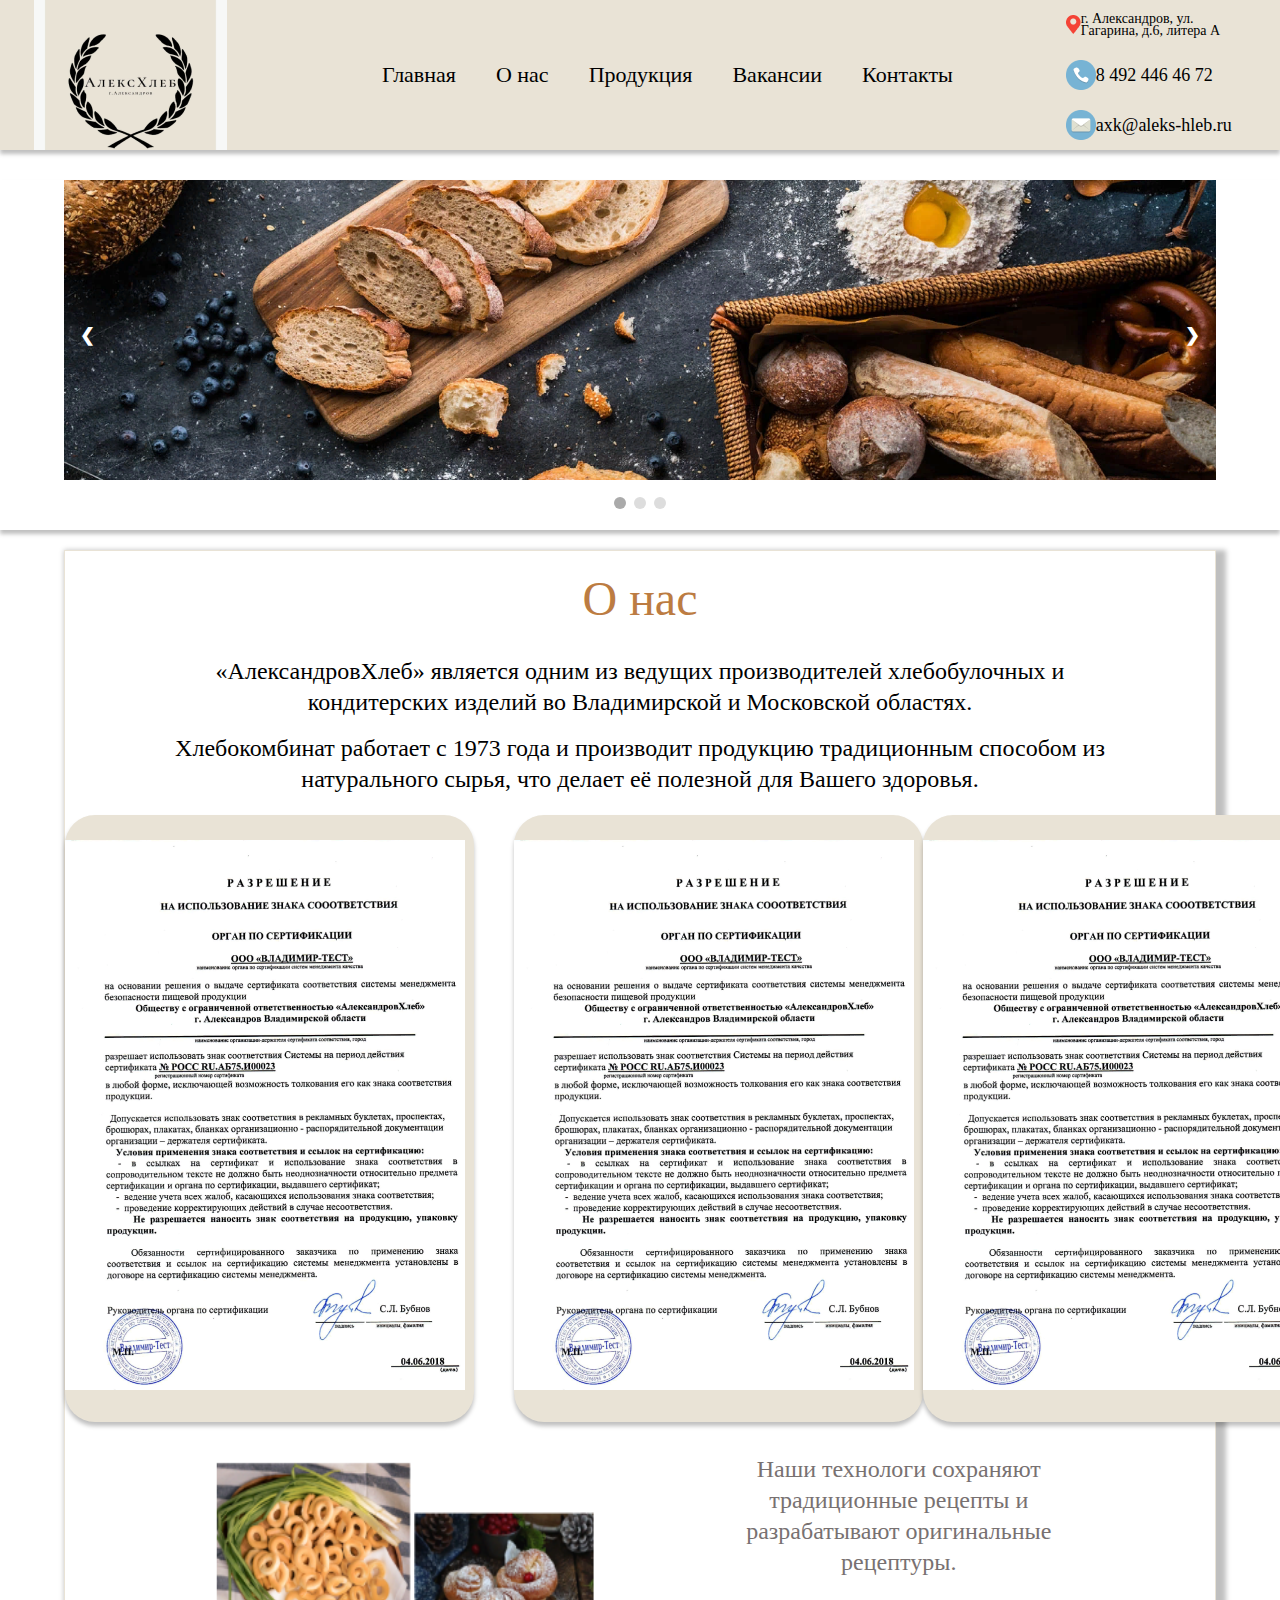
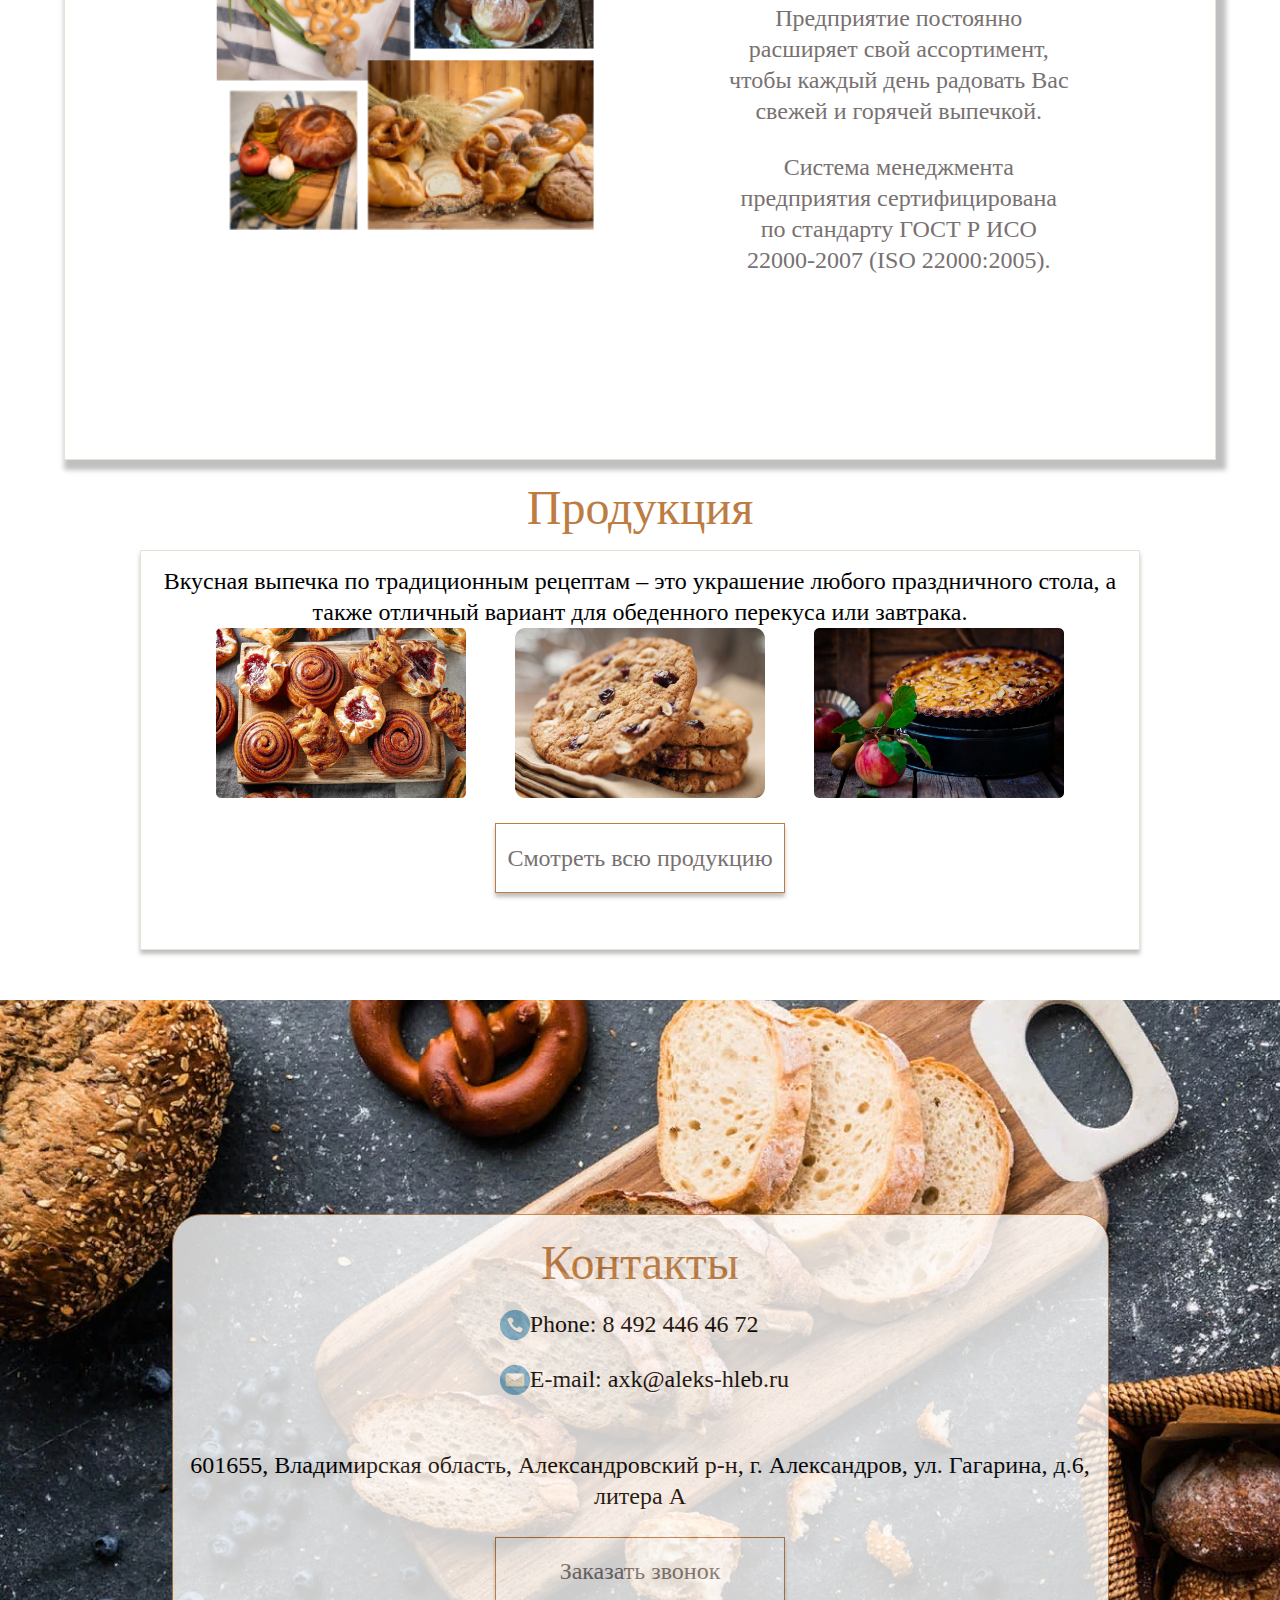
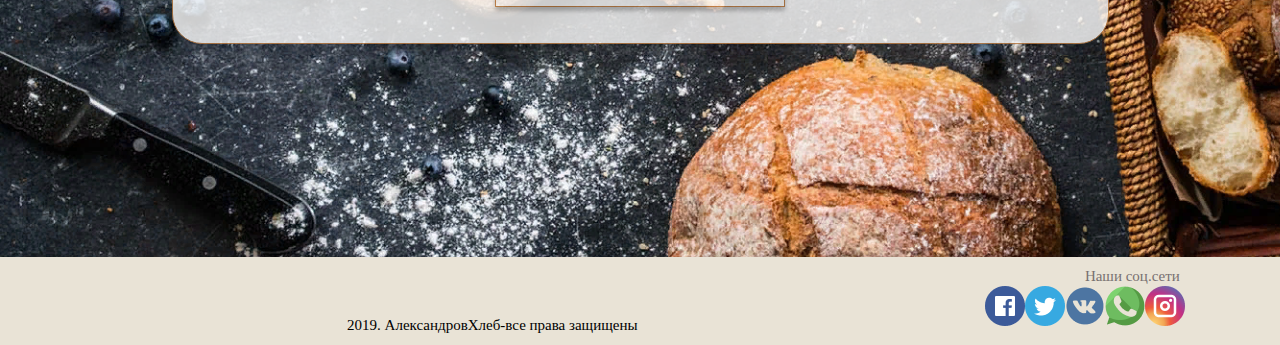
<file: сайт_для_практики/index.html>
<!DOCTYPE html>
<html lang="en">
<head>
    <meta charset="UTF-8">
    <link rel="stylesheet" href="dop.css">
    <meta name="viewport" content="width=device-width, initial-scale=1">
    <title>Hamova</title>
</head>
<body>
    <div class="bloc__shapka">
        <div class="shapka__logo">
            <img src="image/image 1.png">
        </div>
        <div class="shapka__menu">
            <ul class="menu_">
                <li type="none"><a href="index.html"> Главная</a></li>
                <li type="none"><a href="about.html">О нас</a></li>
                <li type="none"><a href="prod.html">Продукция</a></li>
                <li type="none"><a href="">Вакансии</a></li>
                <li type="none"><a href="contact.html">Контакты</a></li>
            </ul>
            <div class="shapka__info__copy">
                <div class="info__1">
                    <svg width="329" height="52" viewBox="0 0 329 52" fill="none" xmlns="http://www.w3.org/2000/svg">
                        <rect x="0.5" y="0.5" width="328" height="51" rx="15.5" fill="#F2EAEA" stroke="#BC7C42"/>
                    </svg>
                    г. Александров, ул. Гагарина, д.6, литера А
                </div>
                <div class="info__2">
                    <svg width="30" height="30" viewBox="0 0 30 30" fill="none" xmlns="http://www.w3.org/2000/svg" xmlns:xlink="http://www.w3.org/1999/xlink">
                        <use xlink:href="#image0" transform="scale(0.0078125)"/>
                        <rect width="30" height="30" fill="url(#pattern0)"/>
                        </svg>
                    8 492 446 46 72
                </div>
                <div class="info__3">
                    <svg width="30" height="30" viewBox="0 0 30 30" fill="none" xmlns="http://www.w3.org/2000/svg" xmlns:xlink="http://www.w3.org/1999/xlink">
                        <rect width="30" height="30" fill="url(#pattern0)"/>
                        
                        </svg>
                    axk@aleks-hleb.ru
                </div>
            </div>
        </div>
        <div class="shapka__info">
            <div class="info__1">
                <img src="image/image 4.png">
                г. Александров, ул. Гагарина, д.6, литера А
            </div>
            <div class="info__2">
                <img src="image/image 2 (1).png">
                8 492 446 46 72
            </div>
            <div class="info__3">
                <img src="image/image 3.png">
                axk@aleks-hleb.ru
            </div>
        </div>
    </div>
    <div class="bloc__banner">
        <div class="slider">
            <div class="item">
                <img src="image/image 18.png" alt="Первый слайд">
            </div>
        
            <div class="item">
                <img src="image/image 16.png" alt="Второй слайд">
            </div>
        
            <div class="item">
                <img src="image/image 14.png" alt="Третий слайд">
            </div>
        
            <a class="prev" onclick="minusSlide()">&#10094;</a>
            <a class="next" onclick="plusSlide()">&#10095;</a>
        </div>
        
        <div class="slider-dots">
            <span class="slider-dots_item" onclick="currentSlide(1)"></span> 
            <span class="slider-dots_item" onclick="currentSlide(2)"></span> 
            <span class="slider-dots_item" onclick="currentSlide(3)"></span> 
        </div>
    </div>
    <div class="bloc__content">
        <div class="content__content">
            <div class="content__zag">
                О нас
            </div>
            <div class="content__text">
                <div class="text__flex">
                    <div class="content_text_text">
                        «АлександровХлеб» является одним из ведущих производителей хлебобулочных и кондитерских изделий во Владимирской и Московской областях.
                    </div>
                    <div class="content_text_text">
                        Хлебокомбинат работает с 1973 года и производит продукцию традиционным способом из натурального сырья, что делает её полезной для Вашего здоровья.
                    </div>
                </div>
            </div>
            <div class="content__sertific__glav">
                <div class="sertific__flex">
                <div class="content__sertific" style="margin-right: 40px;">
                    <div class="photo__sertific" ></div>
                </div>
                <div class="content__sertific">
                    <div class="photo__sertific"></div>
                </div>
            </div>
            <div class="sertific__flex__two">
                <div class="content__sertific">
                    <div class="photo__sertific"></div>
                </div>
            </div>
        </div>
            <div class="content__technolog">
                <div class="technolog__flex">
                <div class="technolog__pfoto">
                    <img src="image/technolog.png" width="400px" height="400px">
                </div>
                <div class="technolog__text">
                    <div class="technolog_text_two"> Наши технологи сохраняют традиционные рецепты и разрабатывают оригинальные рецептуры.</div>
                    <div class="technolog_text_two">Предприятие постоянно расширяет свой ассортимент, чтобы каждый день радовать Вас свежей и горячей выпечкой.</div>
                    <div class="technolog_text_two"> Система менеджмента предприятия сертифицирована по стандарту ГОСТ Р ИСО 22000-2007 (ISO 22000:2005).</div>
                </div>
            </div>
            </div>
        </div>
    </div>
    <div class="content__prod">
        <div class="content__zag">
           Продукция
        </div>
        <div class="prod">
        <div class="prod__bloc">
            <div class="text">
            <div class="content_text_text">
                Вкусная выпечка по традиционным рецептам – это украшение любого праздничного стола, а также отличный вариант для обеденного перекуса или завтрака.
            </div></div>
            <div class="prod__glav">
                <div class="prod__flex">
                    <div class="bylki"><img src="image/image 14.png" alt="" style="width: 250px; height: 170px;"></div>
                    <div class="bylki"><img src="image/image 15.png" alt="" style="width: 250px; height: 170px;"></div>
                    <div class="bylki"><img src="image/image 16.png" alt="" style="width: 250px; height: 170px;"></div>
                </div>
            </div>
            <button class="but_one technolog_text_two">Смотреть всю продукцию</button>
        </div>
    </div>
    </div>
    <div class="bloc__contact">
        <div class="contact__fon">
        <div class="contact__contact">
        <div class="contact__info">
            <div class="content__zag">
                Контакты
             </div>
             <div class="phone_email">
                 <div class="cont__fl">
                <div class="phone">
                    <img src="image/image 2 (1).png">
                    Phone: 8 492 446 46 72
                </div>
                <div class="email">
                    <img src="image/image 3.png">
                    E-mail: axk@aleks-hleb.ru
                </div></div>
            </div>
            <div class="text">
                <div class="content_text_text">
                    601655, Владимирская область, Александровский р-н, г. Александров, ул. Гагарина, д.6, литера А
                </div></div>
                <a href="javascript:PopUpShow()"><button class="but_one technolog_text_two">Заказать звонок</button></a>
        </div>
        <div class="svyazz"></div>
    </div>
</div>
    </div>
    <div class="bloc__footer">
        <div class="footer__flex">
            <div class="footer__text"> 
                2019. АлександровХлеб-все права защищены
            </div>
       
        <div class="footer__seti">
            <div class="seti__text">
                Наши соц.сети
            </div>
            <div class="seti__icon">
                <div class="icon"><img src="image/image 22.png" alt=""></div>
                <div class="icon"><img src="image/image 23.png" alt=""></div>
                <div class="icon"><img src="image/image 24.png" alt=""></div>
                <div class="icon"><img src="image/image 25.png" alt=""></div>
                <div class="icon"><img src="image/image 21.png" alt=""></div>
            </div>
        </div>
    </div>
    </div>
    <div class="Feedback__form" id="form1">
        <div class="Feedback__form__content">
            <div class="Feedback__form__close">
                <!-- <a href="javascript:PopUpHide()">Закрыть</a> -->
            </div>
            <div class="Feedback__form__input">
                <div class="content__zag" style="text-align: center; margin-bottom: 20px ;">
                    Оставьте заявку, мы вам обязательно перезвоним
                 </div>
                 <div class="technolog_text_two" style="margin-top: 20px;">Как к вам обратиться?</div>
                 <div class="flexxx"><input id="name" class="txt" name="name" type="name" placeholder=" "></div>
                <div class="technolog_text_two">Ваш номер телефона</div>
                <div class="flexxx"><input id="email" class="txt" name="email" type="email" placeholder=" "> </div>
                
                <br>
                <div class="flexxx">
                    <a href="javascript:PopUpHide()"><button class="but_one technolog_text_two">Отправить</button></div></a>
            </div>
        </div>
    </div>
    <script src="main.js"></script>
    <script src="https://ajax.googleapis.com/ajax/libs/jquery/3.1.1/jquery.min.js"></script>
<script>

    
   $(document).ready(function(){
    PopUpHide();
    });
    function PopUpShow(){
        $("#form1").show();
    }
    function PopUpHide(){
        $("#form1").hide();
    }
    
</script>
</body>
</html>
</file>
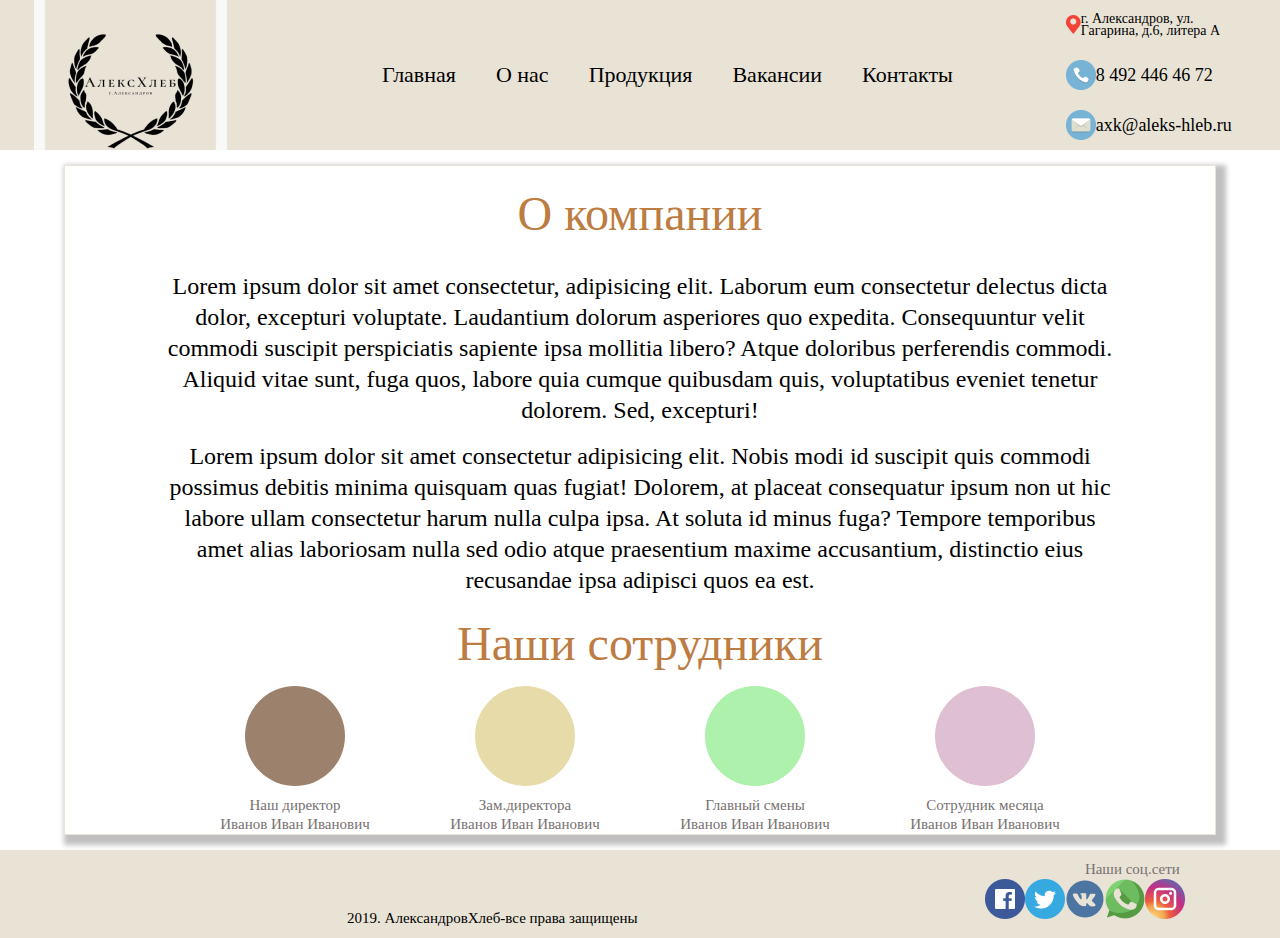
<file: сайт_для_практики/about.html>
<!DOCTYPE html>
<html lang="en">
<head>
    <meta charset="UTF-8">
    <link rel="stylesheet" href="dop.css">
    <meta name="viewport" content="width=device-width, initial-scale=1.0">
    <title>Hamova</title>
</head>
<body>
    <div class="bloc__shapka">
        <div class="shapka__logo">
            <img src="image/image 1.png">
        </div>
        <div class="shapka__menu">
            <ul class="menu_">
                <li type="none"><a href="index.html"> Главная</a></li>
                <li type="none"><a href="">О нас</a></li>
                <li type="none"><a href="prod.html">Продукция</a></li>
                <li type="none"><a href="">Вакансии</a></li>
                <li type="none"><a href="contact.html">Контакты</a></li>
            </ul>
            <div class="shapka__info__copy">
                <div class="info__1">
                    <img src="image/image 4.png">
                    г. Александров, ул. Гагарина, д.6, литера А
                </div>
                <div class="info__2">
                    <img src="image/image 2 (1).png">
                    8 492 446 46 72
                </div>
                <div class="info__3">
                    <img src="image/image 3.png">
                    axk@aleks-hleb.ru
                </div>
            </div>
        </div>
        <div class="shapka__info">
            <div class="info__1">
                <img src="image/image 4.png">
                г. Александров, ул. Гагарина, д.6, литера А
            </div>
            <div class="info__2">
                <img src="image/image 2 (1).png">
                8 492 446 46 72
            </div>
            <div class="info__3">
                <img src="image/image 3.png">
                axk@aleks-hleb.ru
            </div>
        </div>
    </div>
    <div class="content__about">
        <div class="about__view">
            <div class="content__zag">
                О компании
            </div>
            <div class="content__text">
                <div class="text__flex">
                    <div class="content_text_text">
                        Lorem ipsum dolor sit amet consectetur, adipisicing elit. Laborum eum consectetur delectus dicta dolor, excepturi voluptate. Laudantium dolorum asperiores quo expedita. Consequuntur velit commodi suscipit perspiciatis sapiente ipsa mollitia libero? Atque doloribus perferendis commodi. Aliquid vitae sunt, fuga quos, labore quia cumque quibusdam quis, voluptatibus eveniet tenetur dolorem. Sed, excepturi!
                    </div>
                    <div class="content_text_text">
                        Lorem ipsum dolor sit amet consectetur adipisicing elit. Nobis modi id suscipit quis commodi possimus debitis minima quisquam quas fugiat! Dolorem, at placeat consequatur ipsum non ut hic labore ullam consectetur harum nulla culpa ipsa. At soluta id minus fuga? Tempore temporibus amet alias laboriosam nulla sed odio atque praesentium maxime accusantium, distinctio eius recusandae ipsa adipisci quos ea est.
                    </div>
                </div>
            </div>
            <div class="about__people">
                <div class="content__zag">
                    Наши сотрудники
                </div>
                <div class="people__flex">
                    <div class="people__glav">
                        <div class="people__photo"></div>
                        <div class="photo__text">
                            Наш директор </br> Иванов Иван Иванович
                        </div>
                    </div>
                    <div class="people__glav">
                        <div class="people__photo2"></div>
                        <div class="photo__text">
                            Зам.директора </br> Иванов Иван Иванович
                        </div>
                    </div>
                    <div class="people__glav">
                        <div class="people__photo3"></div>
                        <div class="photo__text">
                            Главный смены </br> Иванов Иван Иванович
                        </div>
                    </div>
                    <div class="people__glav">
                        <div class="people__photo4"></div>
                        <div class="photo__text">
                            Сотрудник месяца </br> Иванов Иван Иванович
                        </div>
                    </div>
                </div>
            </div>
        </div>
    </div>
    <div class="bloc__footer" >
        <div class="footer__flex">
            <div class="footer__text"> 
                2019. АлександровХлеб-все права защищены
            </div>
       
        <div class="footer__seti">
            <div class="seti__text">
                Наши соц.сети
            </div>
            <div class="seti__icon">
                <div class="icon"><img src="image/image 22.png" alt=""></div>
                <div class="icon"><img src="image/image 23.png" alt=""></div>
                <div class="icon"><img src="image/image 24.png" alt=""></div>
                <div class="icon"><img src="image/image 25.png" alt=""></div>
                <div class="icon"><img src="image/image 21.png" alt=""></div>
            </div>
        </div>
    </div>
    </div>
</body>
</html>
</file>
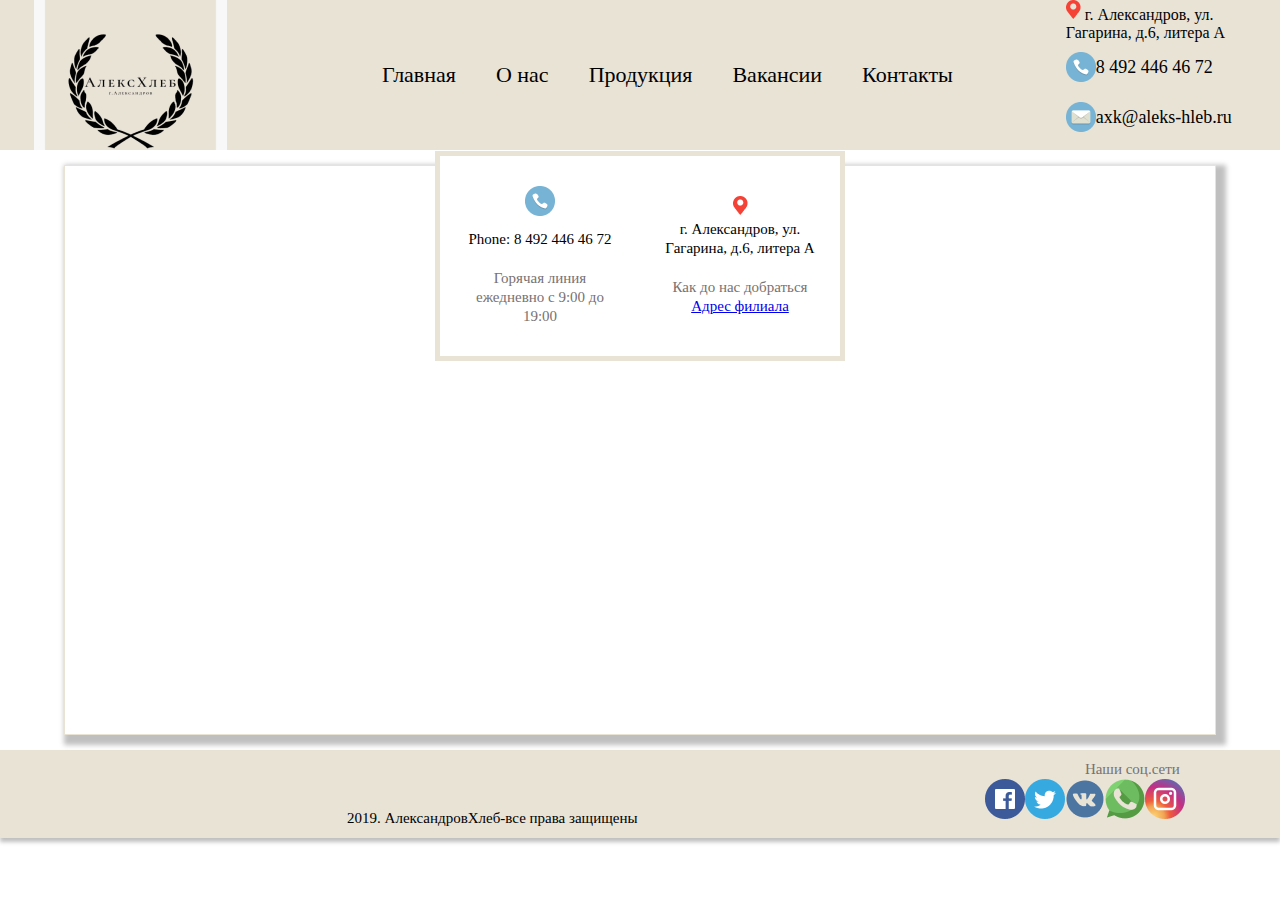
<file: сайт_для_практики/contact.html>
<!DOCTYPE html>
<html lang="en">
<head>
    <meta charset="UTF-8">
    <link rel="stylesheet" href="dop.css">
    <meta name="viewport" content="width=device-width, initial-scale=1.0">
    <title>Hamova</title>
</head>
<body>
    <div class="bloc__shapka">
        <div class="shapka__logo">
            <img src="image/image 1.png">
        </div>
        <div class="shapka__menu">
            <ul class="menu_">
                <li type="none"><a href="index.html"> Главная</a></li>
                <li type="none"><a href="about.html">О нас</a></li>
                <li type="none"><a href="prod.html">Продукция</a></li>
                <li type="none"><a href="">Вакансии</a></li>
                <li type="none"><a href="contact.html">Контакты</a></li>
            </ul>
        </div>
        <div class="shapka__info">
            <div class="image/info__1">
                <img src="image/image 4.png">
                г. Александров, ул. Гагарина, д.6, литера А
            </div>
            <div class="info__2">
                <img src="image/image 2 (1).png">
                8 492 446 46 72
            </div>
            <div class="info__3">
                <img src="image/image 3.png">
                axk@aleks-hleb.ru
            </div>
        </div>
    </div>
    <div class="content__contact">
        <div class="contact__view">
            <div class="content__zag">
                Как нас найти
            </div>
            <div class="cart">
                <div class="cart__info">
                    <div class="contact__phone">
                        <img src="image/image 2 (1).png" alt="">
                        <div class="footer__text" style="padding-top: 10px;">
                            Phone: 8 492 446 46 72
                        </div>
                        <div class="seti__text"style="padding-top: 10px;">
                            Горячая линия </br> ежедневно с 9:00 до 19:00
                        </div>
                    </div>
                    <div class="contact__geo">
                        <img src="image/image 4.png" alt="">
                        <div class="footer__text">
                            г. Александров, ул. Гагарина, д.6, литера А
                        </div>
                        <div class="seti__text"style="padding-top: 10px;">
                            Как до нас добраться </br> <a href="https://yandex.ru/maps/-/CCQh4Pd1LB">Адрес филиала</a> 
                        </div>
                    </div>
                </div>
                <script type="text/javascript" charset="utf-8" async src="https://api-maps.yandex.ru/services/constructor/1.0/js/?um=constructor%3A8d0252454e3edbce75ec4ca939a4ee9eb8e6ca6acf84c85e8bda1db3513fe3f6&amp;width=90%&amp;height=400&amp;lang=ru_RU&amp;scroll=true"></script>
            </div>
        </div>
    </div>
    <div class="bloc__footer" >
        <div class="footer__flex">
            <div class="footer__text"> 
                2019. АлександровХлеб-все права защищены
            </div>
       
        <div class="footer__seti">
            <div class="seti__text">
                Наши соц.сети
            </div>
            <div class="seti__icon">
                <div class="icon"><img src="image/image 22.png" alt=""></div>
                <div class="icon"><img src="image/image 23.png" alt=""></div>
                <div class="icon"><img src="image/image 24.png" alt=""></div>
                <div class="icon"><img src="image/image 25.png" alt=""></div>
                <div class="icon"><img src="image/image 21.png" alt=""></div>
            </div>
        </div>
    </div>
    </div>
</body>
</html>
</file>
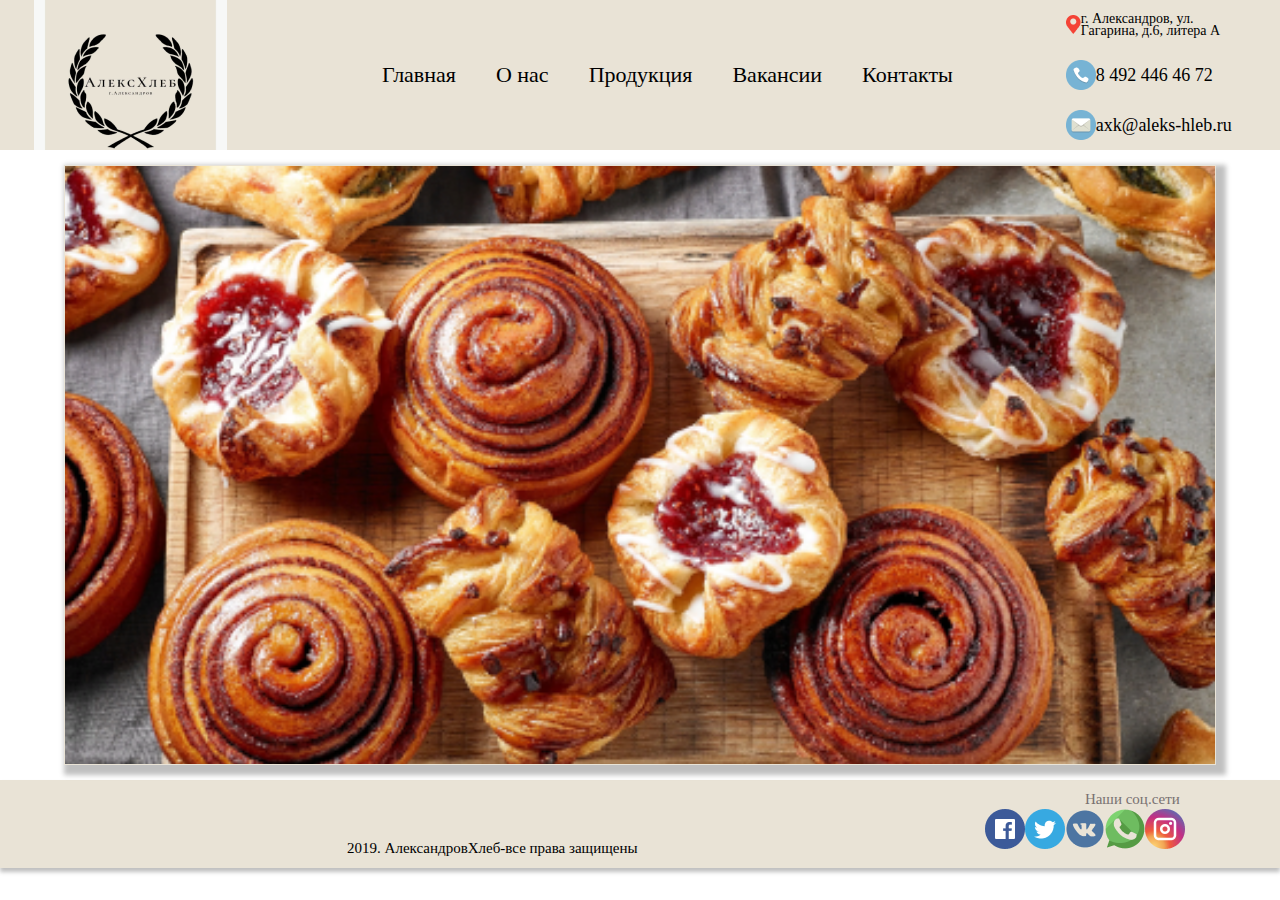
<file: сайт_для_практики/prod.html>
<!DOCTYPE html>
<html lang="en">
<head>
    <meta charset="UTF-8">
    <link rel="stylesheet" href="dop.css">
    <meta name="viewport" content="width=device-width, initial-scale=1.0">
    <title>Hamova</title>
</head>
<body>
    <div class="bloc__shapka">
        <div class="shapka__logo">
            <img src="image/image 1.png">
        </div>
        <div class="shapka__menu">
            <ul class="menu_">
                <li type="none"><a href="index.html"> Главная</a></li>
                <li type="none"><a href="about.html">О нас</a></li>
                <li type="none"><a href="prod.html">Продукция</a></li>
                <li type="none"><a href="">Вакансии</a></li>
                <li type="none"><a href="contact.html">Контакты</a></li>
            </ul>
        </div>
        <div class="shapka__info">
            <div class="info__1">
                <img src="image/image 4.png">
                г. Александров, ул. Гагарина, д.6, литера А
            </div>
            <div class="info__2">
                <img src="image/image 2 (1).png">
                8 492 446 46 72
            </div>
            <div class="info__3">
                <img src="image/image 3.png">
                axk@aleks-hleb.ru
            </div>
        </div>
    </div>
    <div class="prod__content">
        <div class="cssSlider">
            <ul class="slides">
                <li id="slide1"><img src="image/image 14.png" alt="" /></li>
                <li id="slide2"><img src="image/image 188.png" alt="" /></li>
                <li id="slide3"><img src="image/image 15.png" alt="" /></li>
                <li id="slide4"><img src="image/image 16.png" alt="" /></li>
                <li id="slide5"><img src="image/image 14.png" alt="" /></li>
            </ul>
            <ul class="thumbnails">
                <li><a href="#slide1"><img src="image/image 14.png" /></a></li>
                <li><a href="#slide2"><img src="image/image 188.png" /></a></li>
                <li><a href="#slide3"><img src="image/image 15.png" /></a></li>
                <li><a href="#slide4"><img src="image/image 16.png" /></a></li>
                <li><a href="#slide5"><img src="image/image 14.png" /></a></li>
            </ul>
        </div>
    </div>
    <div class="bloc__footer" >
        <div class="footer__flex">
            <div class="footer__text"> 
                2019. АлександровХлеб-все права защищены
            </div>
       
        <div class="footer__seti">
            <div class="seti__text">
                Наши соц.сети
            </div>
            <div class="seti__icon">
                <div class="icon"><img src="image/image 22.png" alt=""></div>
                <div class="icon"><img src="image/image 23.png" alt=""></div>
                <div class="icon"><img src="image/image 24.png" alt=""></div>
                <div class="icon"><img src="image/image 25.png" alt=""></div>
                <div class="icon"><img src="image/image 21.png" alt=""></div>
            </div>
        </div>
    </div>
    </div>
</body>
</html>
</file>
<file: сайт_для_практики/dop.css>
.Feedback__form{
    width:100%;
    height: 2000px;
    background-color: rgba(0, 0, 0, 0.541);
    overflow:hidden;
    position:fixed;
    top:0px;
    
}
.Feedback__form .Feedback__form__content{
    justify-content: space-around;
    align-items: center;
    display: flex;
    margin:50px auto;
    background-color: #c5c5c5;
    border-radius:5px;
    box-shadow: 0px 0px 10px #000;
    
    width: 80%;
    height: 27%;
    
    background: #FFFFFF;
    border: 1px solid #BC7C42;
    box-sizing: border-box;
    box-shadow: 0px 4px 4px rgba(0, 0, 0, 0.25);
    border-radius: 50px;
    
}
.flexxx{
    width: 100%;
    display: flex;
    justify-content: center;
    align-items: center;
}
.txt {
    width: 40%;
height: 67px;
left: 226px;
top: 191px;

background: #F2EAEA;
border: 1px solid #BC7C42;
box-sizing: border-box;
border-radius: 16px;
}

.Feedback__form__content{
    display: flex;
    flex-direction: column;
    padding: 15px;
}
.Feedback__form__close{
    width: 100%;
    display: flex;
    justify-content: flex-end;
}
.Feedback__form__close img{
    width: 30px;
}
.Feedback__form__close a{
    width: 100%;
    display: flex;
    justify-content: flex-end;
}

.slider{
    max-width: 90%;
    position: relative;
    margin: auto;
    height: 300px;
    margin-bottom: 15px;
}
.slider .item img {
    object-fit: cover;
    width: 100%;
    height: 300px;
    border: none !important;
    box-shadow: none !important;
}
.slider .prev, .slider .next {
    cursor: pointer;
    position: absolute;
    top: 0;
    top: 50%;
    width: auto;
    margin-top: -22px;
    padding: 16px;
    color: white;
    font-weight: bold;
    font-size: 18px;
    transition: 0.6s ease;
    border-radius: 0 3px 3px 0;
}
.slider .next {
    right: 0;
    border-radius: 3px 0 0 3px;
}
.slider .prev:hover,
.slider .next:hover {
    background-color: rgba(233, 226, 197, 0.8);
}
.slider-dots {
    text-align: center;
}
.slider-dots_item{
    cursor: pointer;
    height: 12px;
    width: 12px;
    margin: 0 2px;
    background-color: #ddd;
    border-radius: 50%;
    display: inline-block;
    transition: background-color 0.6s ease;
}
.active,
.slider-dots_item:hover {
    background-color: #aaa;
}
.slider .item {
    -webkit-animation-name: fade;
    -webkit-animation-duration: 1.5s;
    animation-name: fade;
    animation-duration: 1.5s;
}
@-webkit-keyframes fade {
    from {
        opacity: .4
    }
    to {
        opacity: 1
    }
}
@keyframes fade {
    from {
        opacity: .4
    }
    to {
        opacity: 1
    }
}

html, body {
    padding: 0;
    margin: 0;
    scroll-behavior: smooth;
    width: 100%;
    min-height: 100vh;
}
.bloc__shapka{
    width: 100%;
    height: 150px;
    background: #E9E3D6;
    display: flex;
    justify-content:space-around ;
    box-shadow: 0px 4px 4px rgba(0, 0, 0, 0.25);
}
.shapka__logo{
width: 195px;
height: 150px;
}
.shapka__menu{
    width: 700px;
    height: 150px;
    display: flex;
justify-content: center;
align-items: center;
}

.shapka__menu ul{
    display:flex;
    justify-content: space-around;
    font-family: Roboto;
font-style: normal;
font-weight: normal;
font-size: 22px;
line-height: 26px;

color: #000000;
}

.shapka__menu a:hover{

    color: #76563E;
}
.shapka__menu li{
    margin-left: 40px;
}
.menu_{
    padding: 0;
}
.menu_ a{
    font-family: Roboto;
font-style: normal;
font-weight: normal;
font-size: 22px;
line-height: 26px;

color: #000000;
text-decoration: none;
}

.shapka__info{
    width: 180px;
    height: 150px;
    /* border: 1px solid darkblue; */
    /* margin-left: 5em; */
    
}
.info__1{
    width: 180px;
    height: 50px;
    /* border: 1px solid darkblue; */
    display: flex;
align-items: center;

font-family: Roboto;
font-style: normal;
font-weight: normal;
font-size: 14px;
line-height: 12px;
} 
 .info__2{
    width: 180px;
    height: 50px;
    /* border: 1px solid darkblue; */
    display: flex;
align-items: center;

font-family: Roboto;
font-style: normal;
font-weight: normal;
font-size: 18px;
line-height: 21px;
}
.info__3{
    width: 180px;
    height: 50px;
    /* border: 1px solid darkblue; */
    display: flex;
align-items: center;

font-family: Roboto;
font-style: normal;
font-weight: normal;
font-size: 18px;
line-height: 21px;
}
.bloc__banner{
    width: 100%;
    height: 350px;
    /* background: url("image 6.png"); */
    box-shadow: 0px 4px 4px rgba(0, 0, 0, 0.25);
    /* display: flex; */
    align-items: flex-end;
    margin-bottom: 20px;
    margin-top: 30px;
    /* margin-left: 20px; */
}

.bloc__content{
    width: 100%;
    height: 1510px;
    background: rgb(255, 255, 255);
    display: flex;
justify-content: center;
/* align-items: center; */
}
.content__content{
    width: 90%;
    /* height: 1500px; */
    background: #FFFFFF;
border: 1px solid #E9E3D6;
box-sizing: border-box;
box-shadow: 5px 5px 5px 5px rgba(0, 0, 0, 0.25);

text-align: center;
    /*  display: flex; */
    /* border: 1px solid red;  */
    justify-content: center;

}
.content__zag{
    width: 100%;
    height: 70px;
 margin-top: 20px;

 font-family: Roboto;
font-style: normal;
font-weight: normal;
font-size: 48px;
line-height: 56px;
color: #BC7C42;
}
.content__text{
    width: 100%;
    justify-content: center ;
    align-items: center;
    text-align: center;
    display: flex;
}
.text__flex{
    width: 950px;
    justify-content: center;
    align-items: center;
    text-align: center;
}
.content_text_text{
    font-family: Lora;
font-style: normal;
font-weight: normal;
font-size: 24px;
line-height: 31px;
color: #000000;
margin-top: 15px;

/* height: 70px;
width: 88%; */

}
.content__sertific__glav{
    width: 100%;
    /* height: 650px; */
    align-items: center;
    justify-content: space-around;
    display: flex;
    margin-top: 20px;
}
.content__sertific{
    width: 409px;
height: 607px;

align-items: center;
justify-content: center;
background: #E9E3D6;
box-shadow: 0px 4px 4px rgba(0, 0, 0, 0.25);
border-radius: 30px;
justify-content: center;
align-items: center;
}
.sertific__flex{
    display: flex;
    justify-content: space-between;
    align-items: center;
}
.sertific__flex__two{
    width: 100%;
    display: flex;
    justify-content: center;
    align-items: center;
}
.photo__sertific{
    width: 400px;height: 550px;
    margin-top: 25px;
    background-image: url("image/image 8.png");
}
.content__technolog{
    width: 100%;
    height: 400px;
    display: flex;
    align-items: center;
justify-content: center;
margin-top: 30px;
}
.technolog__flex{
    width: 100%;
    display: flex;
    align-items: center;
justify-content: space-around;
}
.technolog__pfoto{
    width: 20%;
    /* border: 1px solid rgb(0, 119, 255); */
}
.technolog__text{
    width: 30%;
    /* border: 1px solid yellow; */
}
.technolog_text_two{
    font-family: Lora;
font-style: normal;
font-weight: normal;
font-size: 24px;
line-height: 31px;
color: #787171;
text-align: justify;
justify-content: center;
align-items: center;
margin-top: 25px;
text-align: center;
}
.content__prod{
    width: 100%;
    /* height: 800px; */

    text-align: center;
    /*  display: flex; */
    /* border: 1px solid red;  */
    justify-content: center;
}
.prod{
    width: 100%;
    height: 450px;
    /* border: 1px solid yellow; */
    text-align: center;
     display: flex;
    /* border: 1px solid red;  */
    justify-content: center;
}
.prod__bloc{
    width: 1000px;
    height: 400px;
    background: #FFFFFF;
border: 1px solid #E9E3D6;
box-sizing: border-box;
box-shadow: 0px 4px 4px rgba(0, 0, 0, 0.25);
text-align: center;
 /* display: flex; */
/* border: 1px solid red;  */
justify-content: center;
}
.prod__flex{
    width: 90%;
    display: flex;
    justify-content: space-around;
}
.prod__glav{
    width: 100%;
    align-items: center;
    justify-content: space-around;
    display: flex;
}
.bylki{
    width: 250px;
    height: 170px;
    border-radius: 20px;
    /* border: 1px solid yellow; */

}
.text{
    width: 100%;
    /* height: 100px; */
    /* display: flex; */
    align-items: center;
    /* text-align: center; */
    justify-content: center;
    /* justify-content: center; */
    /* align-items: center; */
    text-align: center;
    /* border: 1px solid rgb(0, 255, 106); */

}
.but_one{
    width: 290px;
    height: 70px;

    background: #FFFFFF;
border: 1px solid #BC7C42;
box-sizing: border-box;
box-shadow: 0px 4px 4px rgba(0, 0, 0, 0.25);
transition-duration: 1s;
transition-timing-function: linear;
}
.but_one.technolog_text_two:hover{
    background:rgb(218, 163, 112);
    color: white;
}
.but_one :focus{
    background: #FFFFFF;
border: 1px solid #BC7C42;
box-sizing: border-box;
box-shadow: 0px 4px 4px rgba(0, 0, 0, 0.25);

}
/* .technolog_text_two:hover{
    color: white;
} */
.bloc__contact{
    width: 100%;
    height: 857px;
    /* background-image: url("image 18.png"); */
    align-items: center;
    justify-content: center;
    display: flex;
}
.contact__fon{
    width: 100%;
    height: 857px;
    background-image: url("image/image 18.png");
justify-content: center;
align-items: center;
display: flex;
}
.contact__contact{
    width: 100%;
    display: flex;
    justify-content: center;
    align-items: center;
}
.contact__info{
    width: 937px;
height: 430px;

background: #FFFFFF;
opacity: 0.8;
border: 1px solid #BC7C42;
box-sizing: border-box;
border-radius: 30px;
/* display: flex; */
    justify-content: center;
    /* align-items: center; */
    text-align: center;
    
}
.phone_email{
    width: 100%;
    display: flex;
    align-items: center;
    /* text-align: center; */
justify-content: center;
     /* border: 1px solid yellow; */

}
.cont__fl{
    width: 30%;
    justify-content: center;
    align-items: center;
}
.phone{

    width: 300px;
    height: 40px;
    display: flex;
align-items: center;

font-family: Lora;
font-style: normal;
font-weight: normal;
font-size: 24px;
line-height: 31px;
/* identical to box height */


color: #000000;

}
.email{
    width: 300px;
    height: 70px;
    display: flex;
align-items: center;

font-family: Lora;
font-style: normal;
font-weight: normal;
font-size: 24px;
line-height: 31px;
/* identical to box height */

padding-bottom: 20px;
color: #000000;

}
.bloc__footer{
    width: 100%;
height: 88px;

background: #E9E3D6;
box-shadow: 0px 4px 4px rgba(0, 0, 0, 0.25);

font-family: Lora;
font-style: normal;
font-weight: normal;
font-size: 15px;
line-height: 19px;

color: #000000;
display: flex;
justify-content: center;
align-items: flex-end;
}
.footer__text{
    width: 100%;
    font-family: Lora;
font-style: normal;
font-weight: normal;
font-size: 15px;
line-height: 19px;

color: #000000;
display: flex;
justify-content: center;
align-items: flex-end;

/* margin-left: 300px; */
padding-bottom: 10px;
}
.footer__seti{
    width: 30%;
    height: 88px;
justify-content: center;
align-items: center;
text-align: center;
}
.seti__text{
    font-family: Lora;
font-style: normal;
font-weight: normal;
font-size: 15px;
line-height: 19px;

color: #787171;
padding-top: 10px;
}
.seti__icon{
    display: flex;
width: 30%;
}
.icon{
    width: 50px;
    /* padding-right: 25px; */
}
.footer__flex{
    width: 100%;
    display: flex;
    justify-content: space-around;
}
.shapka__info__copy{
    display: none;
}
.content__contact{
    width: 100%;
    height: 600px;
    background: rgb(255, 255, 255);
    display: flex;
    justify-content: center;
    /* align-items: center; */
}
.contact__view{
    width: 90%;
    background: #FFFFFF;
    border: 1px solid #E9E3D6;
    box-sizing: border-box;
    box-shadow: 5px 5px 5px 5px rgba(0, 0, 0, 0.25);
    
    text-align: center;
         /* display: flex; */
        /* border: 1px solid red;  */
    justify-content: center;
    align-items: center;
    margin-top: 15px;
    margin-bottom: 15px;
}
.cart{
    width: 100%;
    display: flex;
    flex-direction: column;
    justify-content: center;
    align-items: center;
    position:relative;
}
.cart__info{
    width: 400px;
    height: 200px;
    border:5px solid #E9E3D6;
    background:white;
    z-index: 1;
    position:absolute;
    display: flex;
    justify-content: space-around;
    align-items: center;
}
.contact__phone{
    width: 40%;
    /* border:1px solid #E9E3D6; */


}
.contact__geo{
    width: 40%;
}

/* для продукции */
.prod__content{
    width: 100%;
    height: 600px;
    background: rgb(255, 255, 255);
    display: flex;
    justify-content: center;
    /* align-items: center; */
    padding-top: 15px;
    padding-bottom: 15px;
}
.cssSlider {
	display: block;
	position: relative;
	width: 90%;
    overflow: hidden;
    border: 1px solid #E9E3D6;
    box-sizing: border-box;
    box-shadow: 5px 5px 5px 5px rgba(0, 0, 0, 0.25);
    
}
.cssSlider .slides {
	overflow: hidden;
	overflow: hidden;
	width: 100%;
	height: 70vmin;
	margin: 0;
	padding: 0;
	list-style: none;
}
.cssSlider .slides > li {
	width: 100%;
	height: 70vmin;
	position: absolute;
	z-index: 1;
	overflow: hidden;
}
.cssSlider .slides > li > img {
	width: 100%;
	height: auto;
}
/*
.cssSlider .slides > li:first-child:not(:target) {
	z-index: 1;
	-webkit-transform: translateY(0%);
	        transform: translateY(0%);
}
*/
.cssSlider .thumbnails {
	display: block;
	position: relative;
	padding: 0;
	margin: 0;
	list-style: none;
}
.cssSlider .thumbnails > li {
	float: left;
	width: 20%;
}
.cssSlider .thumbnails > li > a {
	display: block;
}
.cssSlider .thumbnails > li > a > img {
	width: 100%;
	height: auto;
}

.cssSlider .slides li:target {
	z-index: 3;
	-webkit-animation: slide 1s 1;
}
.cssSlider .slides li:not(:target) {
	-webkit-animation: hidden 1s 1;
}
@-webkit-keyframes slide {
	0% {
		-webkit-transform: translateX(-100%);
		        transform: translateX(-100%);
	}
	100% {
		-webkit-transform: translateX(0%);
		        transform: translateX(0%);
	}
}
@keyframes slide {
	0% {
		-webkit-transform: translateX(-100%);
		        transform: translateX(-100%);
	}
	100% {
		-webkit-transform: translateX(0%);
		        transform: translateX(0%);
	}
}
@-webkit-keyframes hidden {
	0% {
		z-index: 2;
		-webkit-transform: translateX(0%);
		        transform: translateX(0%);
	}
	100% {
		z-index: 2;
		-webkit-transform: translateX(100%);
		        transform: translateX(100%);
	}
}
@keyframes hidden {
	0% {
		z-index: 2;
		-webkit-transform: translateX(0%);
		        transform: translateX(0%);
	}
	100% {
		z-index: 2;
		-webkit-transform: translateX(100%);
		        transform: translateX(100%);
	}
}
.content__about{
    width: 100%;
    background: rgb(255, 255, 255);
    display: flex;
    justify-content: center;
    /* align-items: center; */
}
.about__view{
    width: 90%;
    background: #FFFFFF;
    border: 1px solid #E9E3D6;
    box-sizing: border-box;
    box-shadow: 5px 5px 5px 5px rgba(0, 0, 0, 0.25);
    
    text-align: center;
         /* display: flex; */
        /* border: 1px solid red;  */
    justify-content: center;
    align-items: center;
    margin-top: 15px;
    margin-bottom: 15px;
}
.about__people{
    width: 100%;
    flex-direction: column;
    justify-content: center;
    align-items: center;
    /* border: 1px solid red; */
    display: flex;
}
.people__flex{
    width: 80%;
    display: flex;
    justify-content: space-around;
    align-items: center;
    /* border: 1px solid rgb(0, 68, 255); */
}
.people__glav{
    width: 20%;
    justify-content: center;
    display: flex;
    flex-direction: column;
    align-items: center;
    /* border: 1px solid rgb(255, 0, 212); */
}
.people__photo{
    width: 100px;
    height: 100px;
    border-radius: 50px;
    background: rgb(156, 130, 108);
}
.people__photo2{
    width: 100px;
    height: 100px;
    border-radius: 50px;
    background: rgb(231, 220, 169);
}
.people__photo3{
    width: 100px;
    height: 100px;
    border-radius: 50px;
    background: rgb(173, 241, 173);
}
.people__photo4{
    width: 100px;
    height: 100px;
    border-radius: 50px;
    background: rgb(223, 191, 210);
}
.photo__text{
    font-family: Lora;
font-style: normal;
font-weight: normal;
font-size: 15px;
line-height: 19px;

color: #787171;
padding-top: 10px;
/* border: 1px solid rgb(255, 0, 212); */
}



@media only screen and (max-width : 800px) {
    .Feedback__form__content{
        margin: 0;
    }
    .txt{
        width: 60%;
    }
    .shapka__info__copy{
        display: block;
    }
    .shapka__info{
        display: none;
    }
    .content__zag{
        font-family: Roboto;
font-style: normal;
font-weight: normal;
font-size: 36px;
line-height: 42px;

color: #BC7C42;
    }
    .content_text_text {
        font-family: Lora;
font-style: normal;
font-weight: normal;
font-size: 18px;
line-height: 23px;

color: #000000;
    }
    .content__sertific__glav{
        display: inline;
        align-items: baseline;
        justify-content: center;
    }
    .shapka__info{
        width: 30%;
    }
    .prod__bloc{
        height: 1000px;
    }
    .bloc__content{
        height: 1800px;
        justify-content: center;
        align-items: center;
        display: flex;
    }
    .bloc__contact{
        /* width: 2000px; */
        height: 700px;
        background-image: url("image/image 188.png");
    }
    .content__technolog{
        display: inline;
    }
    .technolog__flex{
        display: flex;   
        flex-direction: column; 
        justify-content: center;
        align-items: center;
    }
    .technolog__text{
        width: 70%;
    }
    .footer__text{
        margin: 0;
        width: 100%;
        padding-bottom: 0;
        padding-top: 10px;
    }
    .icon{
        padding: 0;
    }
    .bloc__footer{
        display: inline;
        text-align: center;
        background:#E9E3D6;
    }
    .content__sertific{
        width: 288px;
height: 378px;

    }
    .photo__sertific{
        width: 230px;
        height: 330.75px;
        margin: 25px;
        background-image: url("image/image 26.png");

    }
    .contact__fon{
    height: 700px;
    }
    .content__prod{
        height: 800px;
    }
    .prod__flex{
        width: 100%;
        display: flex;
        flex-direction: column;
        justify-content: center;
        align-items: center;
    }
    .prod__glav{
        display: inline;
    justify-content: center;
    align-items: center;
    }
    .footer__flex{
        display: inline;
        justify-content: center;
        align-items: center;
    }
    .footer__seti{
        width: 100%;
    }
    .seti__icon{
        width: 100%;
        justify-content: center;
        align-items: center;
    }
    .bylki{
        margin: 10px 0;
    }
    .technolog__pfoto {
        width: 100%;
    }
    .menu_ li{
        display: none;
    }
    .bloc__shapka{
        justify-content: start;
    }
}
@media screen and(max-width:480px){
    .bloc__shapka{
        justify-content: start;
    }
    .sertific__flex{
        display: inline;
    }
    .cart__info{
        position: unset;
    }
    .cart{
        position: unset;
    }
    .people__flex{
        flex-direction: wrap;
    }
    .technolog__pfoto img{
        width: 300px;
        height: 300px;
    }
    .bloc__content{
        height: 2000px;
    }
}
@media screen and(max-width:320px){
    .bloc__content{
        height: 2100px;
    }
}
</file>
